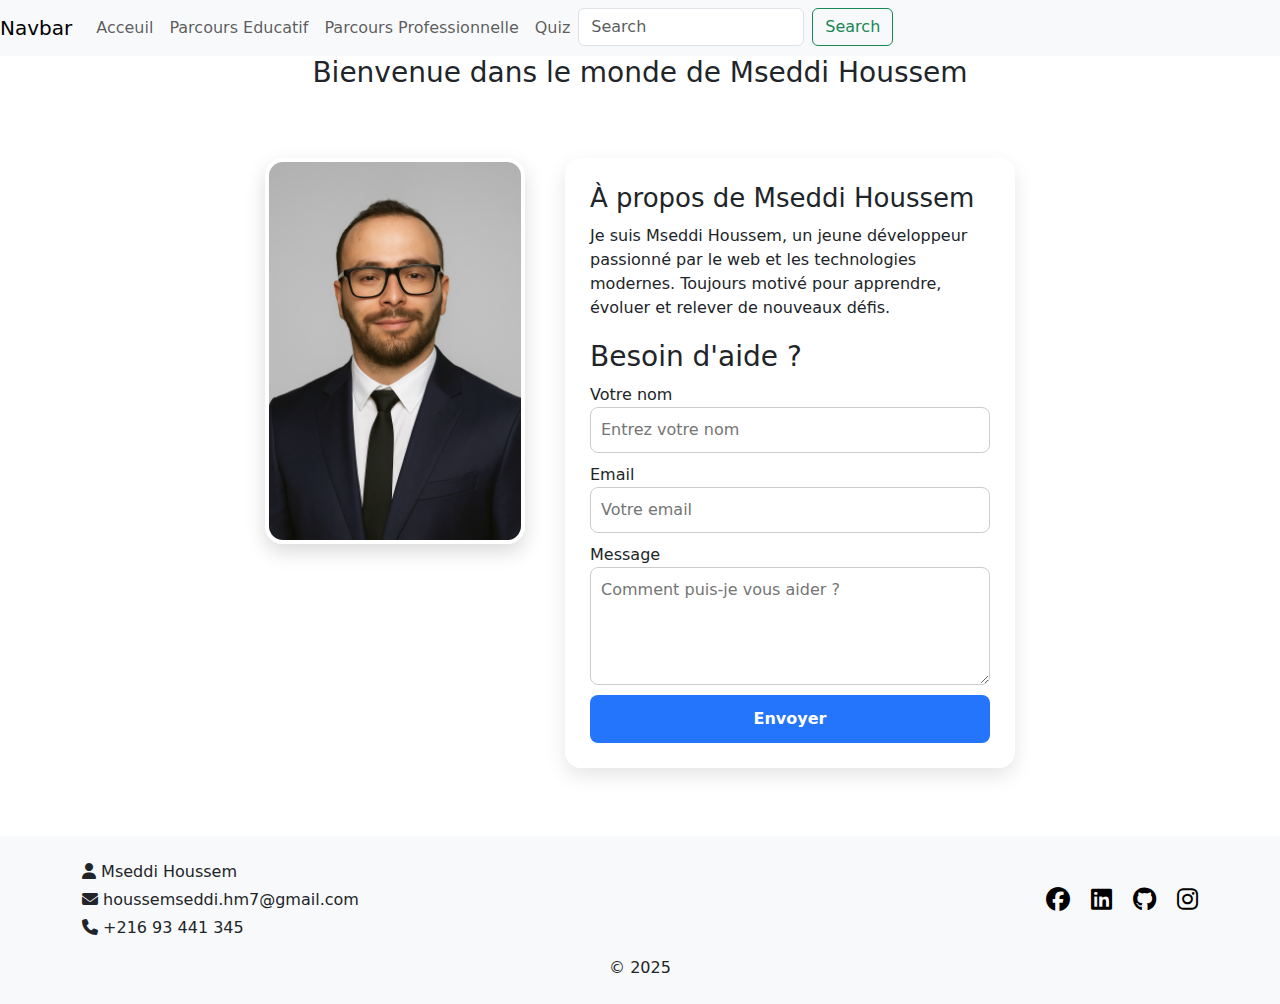
<file: index.html>
<!DOCTYPE html>
<html>
<head>
    <meta charset="UTF-8">
    <meta name="viewport" content="width=device-width, initial-scale=1.0">
    <title>Curriculum Vitae Mseddi Houssem </title>
    <link href="https://cdn.jsdelivr.net/npm/bootstrap@5.3.3/dist/css/bootstrap.min.css" rel="stylesheet">
    <link rel="stylesheet" href="Acceuil.css">
    <link rel="stylesheet" href="https://cdnjs.cloudflare.com/ajax/libs/font-awesome/6.5.0/css/all.min.css">
    
</head>
<body>
    <nav class="navbar navbar-expand-lg navbar-light bg-light">
  <a class="navbar-brand" href="Acceuil.html">Navbar</a>
<button class="navbar-toggler" type="button" data-bs-toggle="collapse"
        data-bs-target="#navbarSupportedContent" aria-controls="navbarSupportedContent"
        aria-expanded="false" aria-label="Toggle navigation">
    <span class="navbar-toggler-icon"></span>
</button>

  <div class="collapse navbar-collapse" id="navbarSupportedContent">
    <ul class="navbar-nav mr-auto">
      <li class="nav-item active">
        <a class="nav-link" href="#">Acceuil </a>
      </li>
      <li class="nav-item">
        <a class="nav-link" href="Parcours Educatif.html">Parcours Educatif</a>
      </li>
      <li class="nav-item">
        <a class="nav-link" href="Parcours Professionnelle.html">Parcours Professionnelle</a>
      </li>
      <li class="nav-item">
        <a class="nav-link" href="Quiz.html">Quiz</a>
      </li>
      <li class="nav-item dropdown">
        <form class="d-flex ms-auto">
        <input class="form-control me-2" type="search" placeholder="Search">
        <button class="btn btn-outline-success" type="submit">Search</button>
      </form>
  </div>
</nav>
</div>
<h3 class="titre">Bienvenue dans le monde de Mseddi Houssem </h3>
<div class="container-profil">

    <div class="left-side">
        <img src="Houssem.png" alt="Photo de Mseddi Houssem" class="photo-profil">
    </div>
    <div class="right-side">

        <h2>À propos de Mseddi Houssem</h2>
        <p>
            Je suis Mseddi Houssem, un jeune développeur passionné par le web 
            et les technologies modernes. Toujours motivé pour apprendre, 
            évoluer et relever de nouveaux défis.
        </p>

        <h3>Besoin d'aide ?</h3>

        <form class="help-form">
            <label>Votre nom</label>
            <input type="text" placeholder="Entrez votre nom" required>

            <label>Email</label>
            <input type="email" placeholder="Votre email" required>

            <label>Message</label>
            <textarea rows="4" placeholder="Comment puis-je vous aider ?" required></textarea>

            <button type="submit">Envoyer</button>
        </form>

    </div>

</div>

<footer class="bg-light text-dark py-4 mt-5">
    <div class="container">
        <div class="row align-items-center">
            <div class="col-md-6">
                <p class="mb-1"><i class="fa-solid fa-user"></i> Mseddi Houssem</p>
                <p class="mb-1"><i class="fa-solid fa-envelope"></i> houssemseddi.hm7@gmail.com</p>
                <p class="mb-0"><i class="fa-solid fa-phone"></i> +216 93 441 345</p>
            </div>
            <div class="col-md-6 text-md-end text-center mt-3 mt-md-0">
                <a href="https://www.facebook.com/mseddi.houssem/" target="_blank"  class="me-3 fs-4"><i class="fa-brands fa-facebook"></i></a>
                <a href="https://www.linkedin.com/in/mseddi-houssem-a8905023b/" target="_blank" class="me-3 fs-4"><i class="fa-brands fa-linkedin"></i></a>
                <a href="https://github.com/MseddiHoussem" target="_blank" class="me-3 fs-4"><i class="fa-brands fa-github"></i></a>
                <a href="https://www.instagram.com/mseddihoussem/" target="_blank" class="fs-4"><i class="fa-brands fa-instagram"></i></a>
            </div>
        </div>
        <p class="text-center mt-3 mb-0">© 2025 </p>
    </div>
</footer>
<script src="https://cdn.jsdelivr.net/npm/bootstrap@5.3.2/dist/js/bootstrap.bundle.min.js"></script>
</body>
</html>
</file>
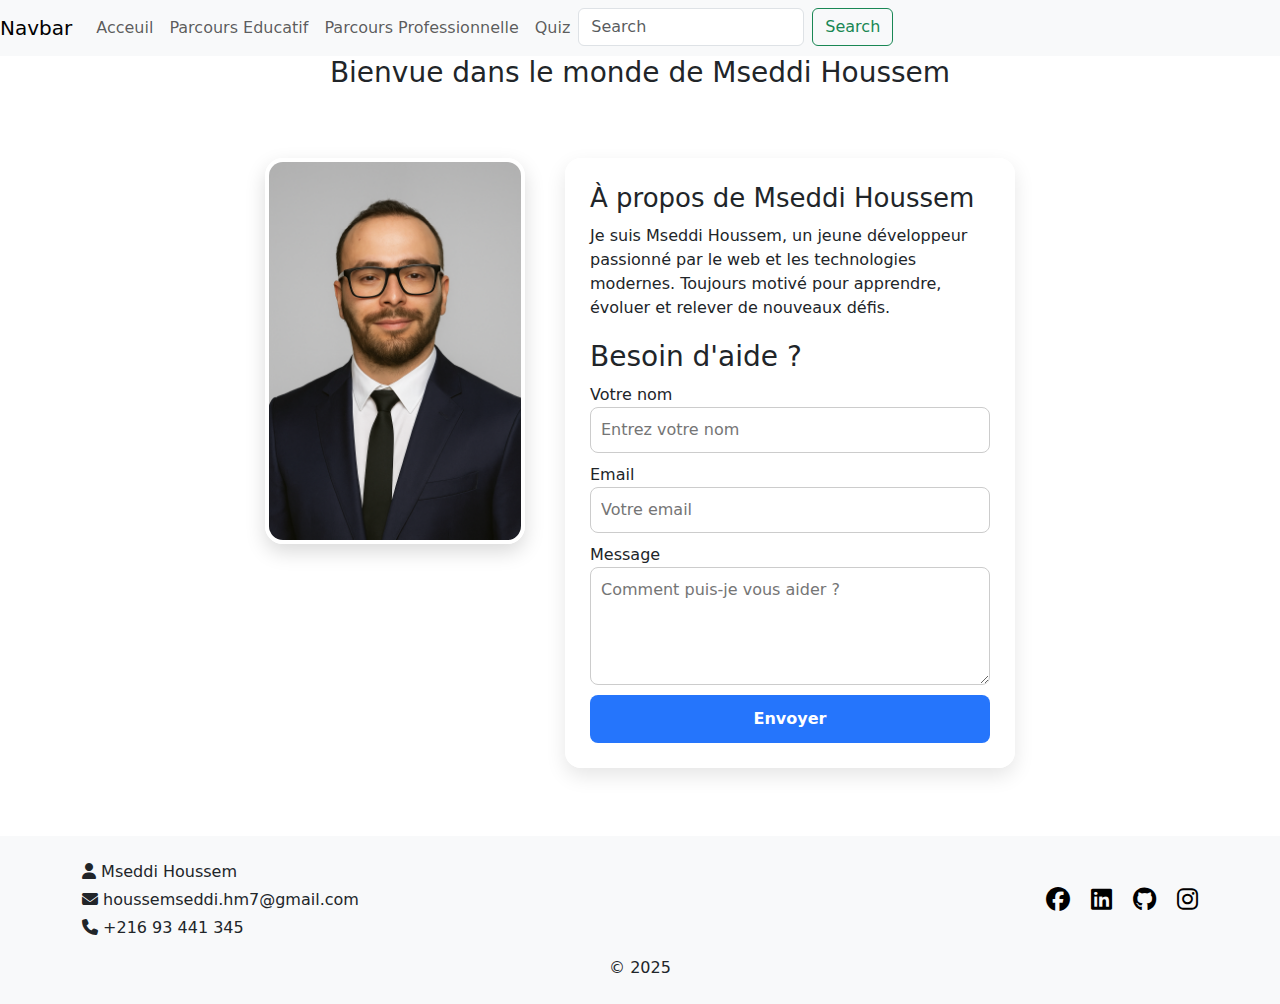
<file: Index.html>
<!DOCTYPE html>
<html>
<head>
    <meta charset="UTF-8">
    <meta name="viewport" content="width=device-width, initial-scale=1.0">
    <title>Curriculum Vitae Mseddi Houssem </title>
    <link href="https://cdn.jsdelivr.net/npm/bootstrap@5.3.3/dist/css/bootstrap.min.css" rel="stylesheet">
    <link rel="stylesheet" href="Acceuil.css">
    <link rel="stylesheet" href="https://cdnjs.cloudflare.com/ajax/libs/font-awesome/6.5.0/css/all.min.css">

</head>
<body>
    <nav class="navbar navbar-expand-lg navbar-light bg-light">
  <a class="navbar-brand" href="Acceuil.html">Navbar</a>
  <button class="navbar-toggler" type="button" data-toggle="collapse" data-target="#navbarSupportedContent" aria-controls="navbarSupportedContent" aria-expanded="false" aria-label="Toggle navigation">
    <span class="navbar-toggler-icon"></span>
  </button>

  <div class="collapse navbar-collapse" id="navbarSupportedContent">
    <ul class="navbar-nav mr-auto">
      <li class="nav-item active">
        <a class="nav-link" href="#">Acceuil </a>
      </li>
      <li class="nav-item">
        <a class="nav-link" href="Parcours Educatif.html">Parcours Educatif</a>
      </li>
      <li class="nav-item">
        <a class="nav-link" href="Parcours Professionnelle.html">Parcours Professionnelle</a>
      </li>
      <li class="nav-item">
        <a class="nav-link" href="Quiz.html">Quiz</a>
      </li>
      <li class="nav-item dropdown">
        <form class="d-flex ms-auto">
        <input class="form-control me-2" type="search" placeholder="Search">
        <button class="btn btn-outline-success" type="submit">Search</button>
      </form>
  </div>
</nav>
<div class="bg">
    <div class="ball ball1"></div>
    <div class="ball ball2"></div>
    <div class="ball ball3"></div>
    <div class="ball ball4"></div>
</div>
<h3 class="titre">Bienvue dans le monde de Mseddi Houssem </h3>
<div class="container-profil">

    <!-- Colonne gauche : image -->
    <div class="left-side">
        <img src="Houssem.png" alt="Photo de Mseddi Houssem" class="photo-profil">
    </div>

    <!-- Colonne droite : texte + formulaire -->
    <div class="right-side">

        <h2>À propos de Mseddi Houssem</h2>
        <p>
            Je suis Mseddi Houssem, un jeune développeur passionné par le web 
            et les technologies modernes. Toujours motivé pour apprendre, 
            évoluer et relever de nouveaux défis.
        </p>

        <h3>Besoin d'aide ?</h3>

        <form class="help-form">
            <label>Votre nom</label>
            <input type="text" placeholder="Entrez votre nom" required>

            <label>Email</label>
            <input type="email" placeholder="Votre email" required>

            <label>Message</label>
            <textarea rows="4" placeholder="Comment puis-je vous aider ?" required></textarea>

            <button type="submit">Envoyer</button>
        </form>

    </div>

</div>

<footer class="bg-light text-dark py-4 mt-5">
    <div class="container">
        <div class="row align-items-center">
            <div class="col-md-6">
                <p class="mb-1"><i class="fa-solid fa-user"></i> Mseddi Houssem</p>
                <p class="mb-1"><i class="fa-solid fa-envelope"></i> houssemseddi.hm7@gmail.com</p>
                <p class="mb-0"><i class="fa-solid fa-phone"></i> +216 93 441 345</p>
            </div>
            <div class="col-md-6 text-md-end text-center mt-3 mt-md-0">
                <a href="https://www.facebook.com/mseddi.houssem/" target="_blank"  class="me-3 fs-4"><i class="fa-brands fa-facebook"></i></a>
                <a href="https://www.linkedin.com/in/mseddi-houssem-a8905023b/" target="_blank" class="me-3 fs-4"><i class="fa-brands fa-linkedin"></i></a>
                <a href="https://github.com/MseddiHoussem" target="_blank" class="me-3 fs-4"><i class="fa-brands fa-github"></i></a>
                <a href="https://www.instagram.com/mseddihoussem/" target="_blank" class="fs-4"><i class="fa-brands fa-instagram"></i></a>
            </div>
        </div>
        <p class="text-center mt-3 mb-0">© 2025 </p>
    </div>
</footer>

</body>
</html>
</file>
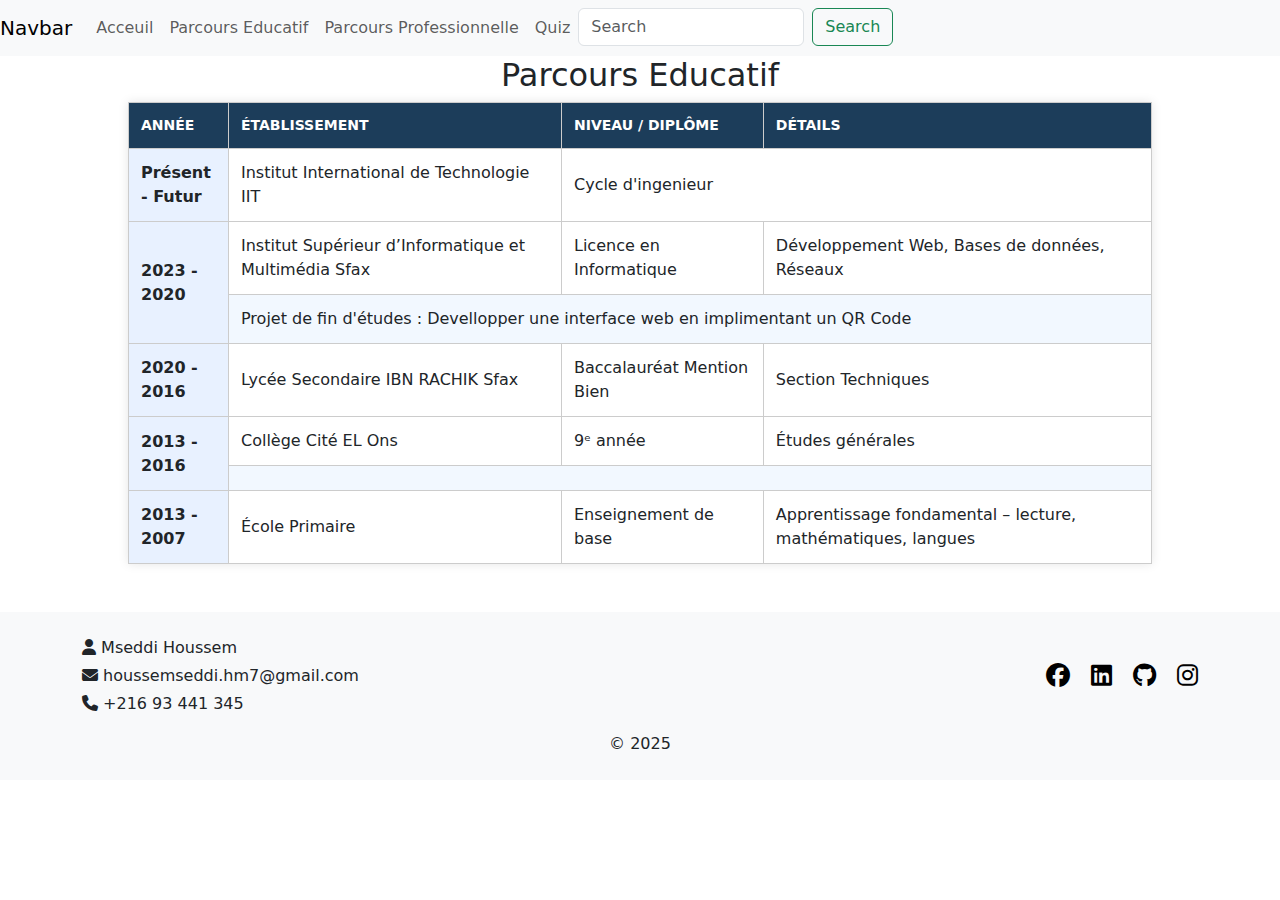
<file: Parcours Educatif.html>
<!DOCTYPE html>
<html lang="fr">
<head>
    <meta charset="UTF-8">
    <meta name="viewport" content="width=device-width, initial-scale=1.0">
    <title>Parcours Educatif</title>
    <link href="https://cdn.jsdelivr.net/npm/bootstrap@5.3.3/dist/css/bootstrap.min.css" rel="stylesheet">
    <link rel="stylesheet" href="Acceuil.css">
    <link rel="stylesheet" href="Parcours Educatif.css">
    <link rel="stylesheet" href="https://cdnjs.cloudflare.com/ajax/libs/font-awesome/6.5.0/css/all.min.css">
</head>
<body>
    <nav class="navbar navbar-expand-lg navbar-light bg-light">
<a class="navbar-brand" href="Acceuil.html">Navbar</a>
<button class="navbar-toggler" type="button" data-toggle="collapse" data-target="#navbarSupportedContent" aria-controls="navbarSupportedContent" aria-expanded="false" aria-label="Toggle navigation">
    <span class="navbar-toggler-icon"></span>
</button>
<div class="collapse navbar-collapse" id="navbarSupportedContent">
    <ul class="navbar-nav mr-auto">
    <li class="nav-item active">
        <a class="nav-link" href="Acceuil.html">Acceuil </a>
    </li>
    <li class="nav-item">
        <a class="nav-link" href="Parcours Educatif.html">Parcours Educatif</a>
    </li>
        <li class="nav-item">
        <a class="nav-link" href="Parcours Professionnelle.html">Parcours Professionnelle</a>
    </li>
    <li class="nav-item">
        <a class="nav-link" href="Quiz.html">Quiz</a>
    </li>
    <li class="nav-item dropdown">
        <form class="d-flex ms-auto">
        <input class="form-control me-2" type="search" placeholder="Search">
        <button class="btn btn-outline-success" type="submit">Search</button>
    </form>
</div>
</nav>
    <h2 class="titre">Parcours Educatif</h2>
<table>
    <tr>
        <th>Année</th>
        <th>Établissement</th>
        <th>Niveau / Diplôme</th>
        <th>Détails</th>
    </tr>
    
    <!-- Université -->
    <tr>
        <td class="annee">Présent - Futur</td>
        <td>Institut International de Technologie IIT</td>
        <td colspan="2">Cycle d'ingenieur</td>
    </tr>
    <tr>
        <td rowspan="2" class="annee">2023 - 2020</td>
        <td>Institut Supérieur d’Informatique et Multimédia Sfax</td>
        <td>Licence en Informatique</td>
        <td>Développement Web, Bases de données, Réseaux</td>
    </tr>
    <tr>
        <td colspan="3" style="background:#f2f8ff;">
            Projet de fin d'études : Devellopper une interface web en implimentant un QR Code
        </td>
    </tr>

    <!-- Lycée -->
    <tr>
        <td class="annee">2020 - 2016</td>
        <td>Lycée Secondaire IBN RACHIK Sfax</td>
        <td>Baccalauréat Mention Bien</td>
        <td>Section Techniques</td>
    </tr>

    <!-- Collège -->
    <tr>
        <td rowspan="2" class="annee">2013 - 2016</td>
        <td>Collège Cité EL Ons</td>
        <td>9ᵉ année</td>
        <td>Études générales</td>
    </tr>
    <tr>
        <td colspan="3" style="background:#f2f8ff;">
    </tr>

    <!-- Primaire -->
    <tr>
        <td class="annee">2013 - 2007</td>
        <td>École Primaire</td>
        <td>Enseignement de base</td>
        <td>Apprentissage fondamental – lecture, mathématiques, langues</td>
    </tr>

</table>
<footer class="bg-light text-dark py-4 mt-5">
    <div class="container">
        <div class="row align-items-center">
            <div class="col-md-6">
                <p class="mb-1"><i class="fa-solid fa-user"></i> Mseddi Houssem</p>
                <p class="mb-1"><i class="fa-solid fa-envelope"></i> houssemseddi.hm7@gmail.com</p>
                <p class="mb-0"><i class="fa-solid fa-phone"></i> +216 93 441 345</p>
            </div>
            <div class="col-md-6 text-md-end text-center mt-3 mt-md-0">
                <a href="https://www.facebook.com/mseddi.houssem/" class="me-3 fs-4"><i class="fa-brands fa-facebook"></i></a>
                <a href="https://www.linkedin.com/in/mseddi-houssem-a8905023b/" class="me-3 fs-4"><i class="fa-brands fa-linkedin"></i></a>
                <a href="https://github.com/MseddiHoussem" class="me-3 fs-4"><i class="fa-brands fa-github"></i></a>
                <a href="https://www.instagram.com/mseddihoussem/" class="fs-4"><i class="fa-brands fa-instagram"></i></a>
            </div>
        </div>
        <p class="text-center mt-3 mb-0">© 2025 </p>
    </div>
</footer>
</body>
</html>
</file>
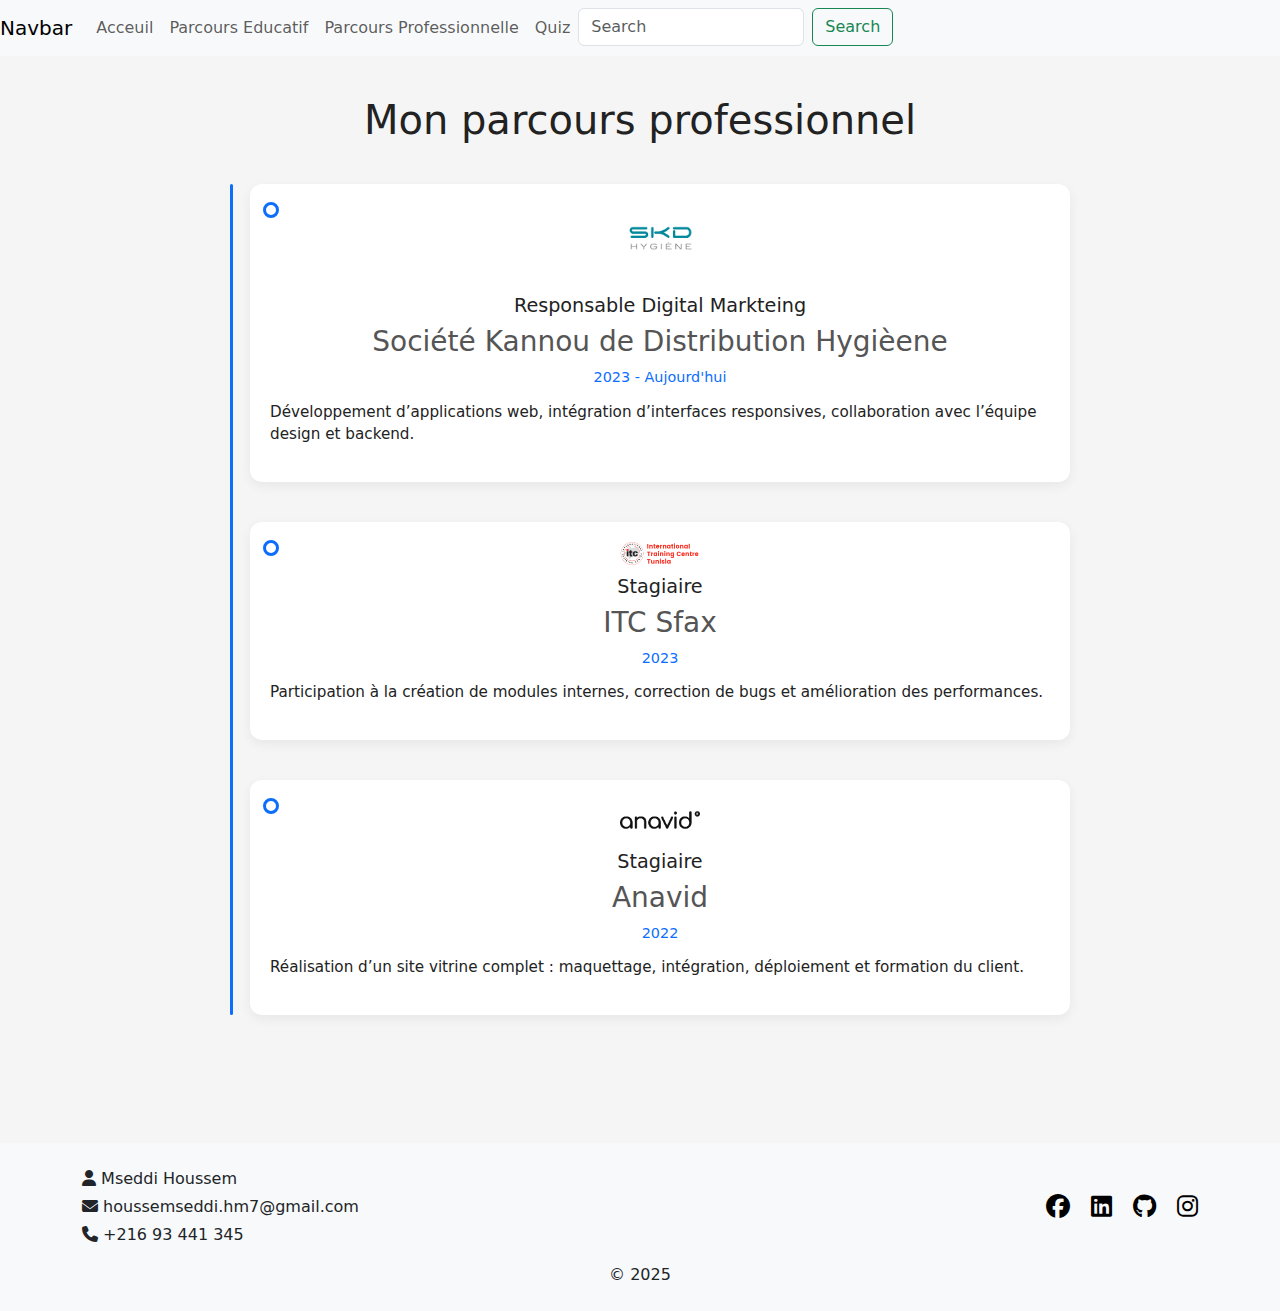
<file: Parcours Professionnelle.html>
<!DOCTYPE html>
<html lang="en">
<head>
    <meta charset="UTF-8">
    <meta name="viewport" content="width=device-width, initial-scale=1.0">
    <title>Parcous Professionnelle</title>
    <link href="https://cdn.jsdelivr.net/npm/bootstrap@5.3.3/dist/css/bootstrap.min.css" rel="stylesheet">
    <link rel="stylesheet" href="Acceuil.css">
    <link rel="stylesheet" href="Parcours Professionnelle.css">
    <link rel="stylesheet" href="https://cdnjs.cloudflare.com/ajax/libs/font-awesome/6.5.0/css/all.min.css">
</head>
<body>
    <nav class="navbar navbar-expand-lg navbar-light bg-light">
<a class="navbar-brand" href="Acceuil.html">Navbar</a>
<button class="navbar-toggler" type="button" data-toggle="collapse" data-target="#navbarSupportedContent" aria-controls="navbarSupportedContent" aria-expanded="false" aria-label="Toggle navigation">
    <span class="navbar-toggler-icon"></span>
</button>

<div class="collapse navbar-collapse" id="navbarSupportedContent">
    <ul class="navbar-nav mr-auto">
    <li class="nav-item active">
        <a class="nav-link" href="Acceuil.html">Acceuil </a>
    </li>
    <li class="nav-item">
        <a class="nav-link" href="Parcours Educatif.html">Parcours Educatif</a>
    </li>
        <li class="nav-item">
        <a class="nav-link" href="Parcours Professionnelle.html">Parcours Professionnelle</a>
    </li>
    <li class="nav-item">
        <a class="nav-link" href="Quiz.html">Quiz</a>
    </li>
    <li class="nav-item dropdown">
        <form class="d-flex ms-auto">
        <input class="form-control me-2" type="search" placeholder="Search">
        <button class="btn btn-outline-success" type="submit">Search</button>
    </form>
</div>
</nav>

    <section class="career">
        <h1>Mon parcours professionnel</h1>

        <div class="timeline">

            <!-- Étape 1 -->
            <div class="timeline-item">
                <div class="timeline-content">
                    <a href="http://www.skd-hygiene.com/" target="_blank">
                    <img src="logoskd.png" alt="Logo SKD" class="company-logo">
                    </a>
                    <h2>Responsable Digital Markteing</h2>
                    <h3>Société Kannou de Distribution Hygièene</h3>
                    <span class="date">2023 - Aujourd'hui</span>
                    <p>
                        Développement d’applications web, intégration d’interfaces responsives,
                        collaboration avec l’équipe design et backend.
                    </p>
                </div>
            </div>

            <!-- Étape 2 -->
            <div class="timeline-item">
                <div class="timeline-content">
                    <a href="https://itc-tunisia.net/?lang=fr" target="_blank">
                    <img src="logoitc.png" alt="ITC Sfax" class="company-logo">
                    </a>
                    <h2>Stagiaire</h2>
                    <h3>ITC Sfax</h3>
                    <span class="date">2023</span>
                    <p>
                        Participation à la création de modules internes, correction de bugs
                        et amélioration des performances.
                    </p>
                </div>
            </div>

            <!-- Étape 3 -->
            <div class="timeline-item">
                <div class="timeline-content">
                    <a href="https://www.anavid.ai/fr/home" target="_blank">
                    <img src="logoanavid.png" alt="Anavid" class="company-logo">
                    </a>
                    <h2>Stagiaire</h2>
                    <h3>Anavid</h3>
                    <span class="date">2022</span>
                    <p>
                        Réalisation d’un site vitrine complet : maquettage, intégration, 
                        déploiement et formation du client.
                    </p>
                </div>
            </div>

        </div>
    </section>




<footer class="bg-light text-dark py-4 mt-5">
    <div class="container">
        <div class="row align-items-center">
            <div class="col-md-6">
                <p class="mb-1"><i class="fa-solid fa-user"></i> Mseddi Houssem</p>
                <p class="mb-1"><i class="fa-solid fa-envelope"></i> houssemseddi.hm7@gmail.com</p>
                <p class="mb-0"><i class="fa-solid fa-phone"></i> +216 93 441 345</p>
            </div>
            <div class="col-md-6 text-md-end text-center mt-3 mt-md-0">
                <a href="https://www.facebook.com/mseddi.houssem/" class="me-3 fs-4"><i class="fa-brands fa-facebook"></i></a>
                <a href="https://www.linkedin.com/in/mseddi-houssem-a8905023b/" class="me-3 fs-4"><i class="fa-brands fa-linkedin"></i></a>
                <a href="https://github.com/MseddiHoussem" class="me-3 fs-4"><i class="fa-brands fa-github"></i></a>
                <a href="https://www.instagram.com/mseddihoussem/" class="fs-4"><i class="fa-brands fa-instagram"></i></a>
            </div>
        </div>
        <p class="text-center mt-3 mb-0">© 2025 </p>
    </div>
</footer>
</body>
</html>
</file>
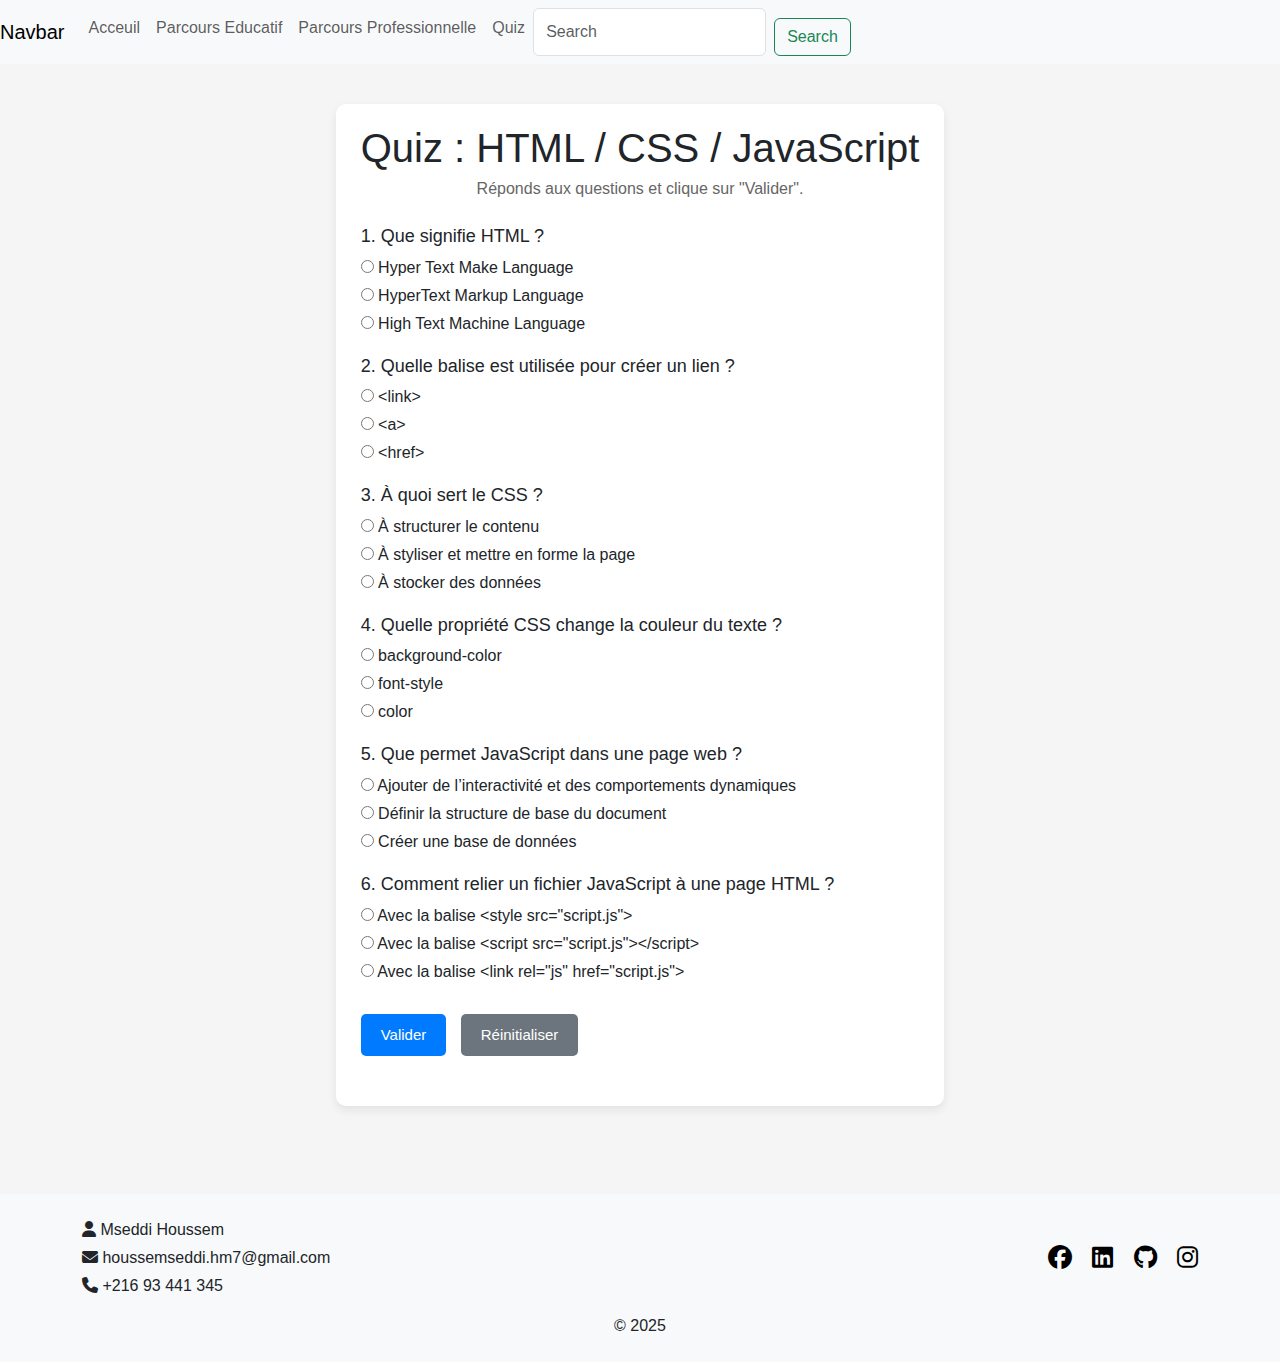
<file: Quiz.html>
<!DOCTYPE html>
<html lang="en">
<head>
    <meta charset="UTF-8">
    <meta name="viewport" content="width=device-width, initial-scale=1.0">
    <title>Quiz</title>
    <link href="https://cdn.jsdelivr.net/npm/bootstrap@5.3.3/dist/css/bootstrap.min.css" rel="stylesheet">
    <link rel="stylesheet" href="Acceuil.css">
    <link rel="stylesheet" href="Quiz.css">
    <link rel="stylesheet" href="https://cdnjs.cloudflare.com/ajax/libs/font-awesome/6.5.0/css/all.min.css">
    <link rel="JavaScript" href="quiz.js">
</head>
<body>
<nav class="navbar navbar-expand-lg navbar-light bg-light">
<a class="navbar-brand" href="Acceuil.html">Navbar</a>
<button class="navbar-toggler" type="button" data-toggle="collapse" data-target="#navbarSupportedContent" aria-controls="navbarSupportedContent" aria-expanded="false" aria-label="Toggle navigation">
<span class="navbar-toggler-icon"></span>
</button>
<div class="collapse navbar-collapse" id="navbarSupportedContent">
    <ul class="navbar-nav mr-auto">
    <li class="nav-item active">
        <a class="nav-link" href="Acceuil.html">Acceuil </a>
    </li>
    <li class="nav-item">
        <a class="nav-link" href="Parcours Educatif.html">Parcours Educatif</a>
    </li>
        <li class="nav-item">
        <a class="nav-link" href="Parcours Professionnelle.html">Parcours Professionnelle</a>
    </li>
    <li class="nav-item">
        <a class="nav-link" href="Quiz.html">Quiz</a>
    </li>
    <li class="nav-item dropdown">
        <form class="d-flex ms-auto">
        <input class="form-control me-2" type="search" placeholder="Search">
        <button class="btn btn-outline-success" type="submit">Search</button>
    </form>
</div>
</nav>
    <div class="quiz-container">
        <h1>Quiz : HTML / CSS / JavaScript</h1>
        <p class="subtitle">Réponds aux questions et clique sur "Valider".</p>

        <form id="quiz-form">
            <div class="question">
                <h2>1. Que signifie HTML ?</h2>
                <label>
                    <input type="radio" name="q1" value="a">
                    Hyper Text Make Language
                </label>
                <label>
                    <input type="radio" name="q1" value="b">
                    HyperText Markup Language
                </label>
                <label>
                    <input type="radio" name="q1" value="c">
                    High Text Machine Language
                </label>
            </div>
            <div class="question">
                <h2>2. Quelle balise est utilisée pour créer un lien ?</h2>
                <label>
                    <input type="radio" name="q2" value="a">
                    &lt;link&gt;
                </label>
                <label>
                    <input type="radio" name="q2" value="b">
                    &lt;a&gt;
                </label>
                <label>
                    <input type="radio" name="q2" value="c">
                    &lt;href&gt;
                </label>
            </div>
            <div class="question">
                <h2>3. À quoi sert le CSS ?</h2>
                <label>
                    <input type="radio" name="q3" value="a">
                    À structurer le contenu
                </label>
                <label>
                    <input type="radio" name="q3" value="b">
                    À styliser et mettre en forme la page
                </label>
                <label>
                    <input type="radio" name="q3" value="c">
                    À stocker des données
                </label>
            </div>
            <div class="question">
                <h2>4. Quelle propriété CSS change la couleur du texte ?</h2>
                <label>
                    <input type="radio" name="q4" value="a">
                    background-color
                </label>
                <label>
                    <input type="radio" name="q4" value="b">
                    font-style
                </label>
                <label>
                    <input type="radio" name="q4" value="c">
                    color
                </label>
            </div>
            <div class="question">
                <h2>5. Que permet JavaScript dans une page web ?</h2>
                <label>
                    <input type="radio" name="q5" value="a">
                    Ajouter de l’interactivité et des comportements dynamiques
                </label>
                <label>
                    <input type="radio" name="q5" value="b">
                    Définir la structure de base du document
                </label>
                <label>
                    <input type="radio" name="q5" value="c">
                    Créer une base de données
                </label>
            </div>
            <div class="question">
                <h2>6. Comment relier un fichier JavaScript à une page HTML ?</h2>
                <label>
                    <input type="radio" name="q6" value="a">
                    Avec la balise &lt;style src="script.js"&gt;
                </label>
                <label>
                    <input type="radio" name="q6" value="b">
                    Avec la balise &lt;script src="script.js"&gt;&lt;/script&gt;
                </label>
                <label>
                    <input type="radio" name="q6" value="c">
                    Avec la balise &lt;link rel="js" href="script.js"&gt;
                </label>
            </div>
            <button type="button" id="submit-btn">Valider</button>
            <button type="button" id="reset-btn" class="secondary">Réinitialiser</button>
        </form>

        <div id="result"></div>
    </div>

    <script src="quiz.js"></script>
<footer class="bg-light text-dark py-4 mt-5">
    <div class="container">
        <div class="row align-items-center">
            <div class="col-md-6">
                <p class="mb-1"><i class="fa-solid fa-user"></i> Mseddi Houssem</p>
                <p class="mb-1"><i class="fa-solid fa-envelope"></i> houssemseddi.hm7@gmail.com</p>
                <p class="mb-0"><i class="fa-solid fa-phone"></i> +216 93 441 345</p>
            </div>
            <div class="col-md-6 text-md-end text-center mt-3 mt-md-0">
                <a href="https://www.facebook.com/mseddi.houssem/" class="me-3 fs-4"><i class="fa-brands fa-facebook"></i></a>
                <a href="https://www.linkedin.com/in/mseddi-houssem-a8905023b/" class="me-3 fs-4"><i class="fa-brands fa-linkedin"></i></a>
                <a href="https://github.com/MseddiHoussem" class="me-3 fs-4"><i class="fa-brands fa-github"></i></a>
                <a href="https://www.instagram.com/mseddihoussem/" class="fs-4"><i class="fa-brands fa-instagram"></i></a>
            </div>
        </div>
        <p class="text-center mt-3 mb-0">© 2025 </p>
    </div>
</footer>
</body>
</html>
</file>
<file: Acceuil.css>
html, body {
    height: 100%;
    margin: 0;
    padding: 0;
}

body {
    display: flex;
    flex-direction: column;
    padding-bottom: 100px;
}
footer {
    position: relative;
    bottom: 0;
    left: 0;
    width: 100%;
    z-index: 999;
}
footer a {
    color: #000; /* noir */
    transition: 0.3s;
}

footer a:hover {
    color: #0d6efd; /* bleu Bootstrap */
}

.titre{
    text-align: center;
}
/* Conteneur général : image + texte + formulaire alignés */
.container-profil {
    display: flex;
    justify-content: center;
    align-items: flex-start;
    gap: 40px;
    margin-top: 40px;
    padding: 20px;
}

/* Image */
.left-side .photo-profil {
    width: 260px;
    border-radius: 18px;
    box-shadow: 0 8px 20px rgba(0,0,0,0.15);
    border: 4px solid #fff;
}

/* Colonne droite */
.right-side {
    max-width: 450px;
    background: #ffffffd3;
    padding: 25px;
    border-radius: 16px;
    box-shadow: 0 8px 20px rgba(0,0,0,0.1);
}

/* Titres */
.right-side h2 {
    font-size: 26px;
    margin-bottom: 10px;
}

.right-side h3 {
    margin-top: 20px;
    margin-bottom: 10px;
}

/* Formulaire */
.help-form {
    display: flex;
    flex-direction: column;
}

.help-form input,
.help-form textarea {
    padding: 10px;
    border: 1px solid #ccc;
    border-radius: 8px;
    margin-bottom: 10px;
}

.help-form button {
    padding: 12px;
    border: none;
    background: #2575fc;
    color: white;
    border-radius: 8px;
    cursor: pointer;
    font-weight: bold;
    transition: 0.2s;
}

.help-form button:hover {
    background: #1e63cf;
}

/* Responsive mobile */
@media (max-width: 900px) {
    .container-profil {
        flex-direction: column;
        align-items: center;
    }
}
</file>
<file: Parcours Educatif.css>
table {
            width: 80%;
            margin: 0 auto;
            border-collapse: collapse;
            background: white;
            box-shadow: 0 0 10px rgba(0,0,0,0.1);
        }

        th, td {
            border: 1px solid #ccc;
            padding: 12px;
            text-align: left;
        }

        th {
            background-color: #1c3d5a;
            color: white;
            text-transform: uppercase;
            font-size: 14px;
        }

        .annee {
            background-color: #e8f1ff;
            font-weight: bold;
            width: 100px;
        }

        tr:hover {
            background-color: #f5faff;
        }
</file>
<file: Quiz.css>
* {
    box-sizing: border-box;
    margin: 0;
    padding: 0;
}

body {
    font-family: Arial, Helvetica, sans-serif;
    background: #f5f5f5;
}

.quiz-container {
    max-width: 800px;
    margin: 40px auto;
    background: #ffffff;
    padding: 20px 25px 30px;
    border-radius: 10px;
    box-shadow: 0 4px 10px rgba(0,0,0,0.08);
}

h1 {
    text-align: center;
    margin-bottom: 5px;
}

.subtitle {
    text-align: center;
    color: #666;
    margin-bottom: 25px;
}

.question {
    margin-bottom: 20px;
}

.question h2 {
    font-size: 18px;
    margin-bottom: 8px;
}

.question label {
    display: block;
    margin-bottom: 4px;
    cursor: pointer;
}

button {
    padding: 10px 20px;
    border: none;
    background: #007bff;
    color: #fff;
    border-radius: 5px;
    font-size: 15px;
    cursor: pointer;
    margin-top: 10px;
}

button.secondary {
    background: #6c757d;
    margin-left: 10px;
}

button:hover {
    opacity: 0.9;
}

#result {
    margin-top: 20px;
    font-size: 18px;
    font-weight: bold;
}

/* Messages de résultat */
.result-good {
    color: #198754;
}

.result-medium {
    color: #ffc107;
}

.result-bad {
    color: #dc3545;
}
</file>
<file: Parcours Professionnelle.css>
/* Reset rapide */
* {
    box-sizing: border-box;
    margin: 0;
    padding: 0;
}

body {
    font-family: system-ui, -apple-system, BlinkMacSystemFont, "Segoe UI", sans-serif;
    background: #f5f5f5;
    color: #222;
}

/* Section principale */
.career {
    max-width: 900px;
    margin: 40px auto;
    padding: 0 20px;
}

.career h1 {
    text-align: center;
    margin-bottom: 40px;
}

/* Timeline verticale */
.timeline {
    position: relative;
    margin: 0 auto;
    padding-left: 40px;
}

/* Ligne verticale */
.timeline::before {
    content: "";
    position: absolute;
    left: 20px;
    top: 0;
    bottom: 0;
    width: 3px;
    background: #0d6efd;
    border-radius: 10px;
}

/* Chaque étape */
.timeline-item {
    position: relative;
    margin-bottom: 40px;
}

/* Point sur la ligne */
.timeline-item::before {
    content: "";
    position: absolute;
    left: 13px;
    top: 18px;
    width: 16px;
    height: 16px;
    background: #fff;
    border: 3px solid #0d6efd;
    border-radius: 50%;
}

/* Carte de contenu */
.timeline-content {
    background: #ffffff;
    border-radius: 12px;
    padding: 20px;
    box-shadow: 0 4px 12px rgba(0,0,0,0.06);
}

/* Logo en haut */
.company-logo {
    display: block;
    width: 80px;
    height: auto;
    margin: 0 auto 10px auto;
}

/* Titres et texte */
.timeline-content h2 {
    text-align: center;
    font-size: 1.2rem;
}

.timeline-content h3 {
    text-align: center;
    font-weight: 500;
    color: #555;
    margin-top: 4px;
}

.timeline-content .date {
    display: block;
    text-align: center;
    font-size: 0.9rem;
    color: #0d6efd;
    margin: 8px 0 12px;
}

.timeline-content p {
    font-size: 0.95rem;
    line-height: 1.5;
}

/* Responsive */
@media (max-width: 600px) {
    .career {
        margin-top: 20px;
    }

    .timeline {
        padding-left: 30px;
    }

    .timeline::before {
        left: 15px;
    }

    .timeline-item::before {
        left: 8px;
    }
}
</file>
